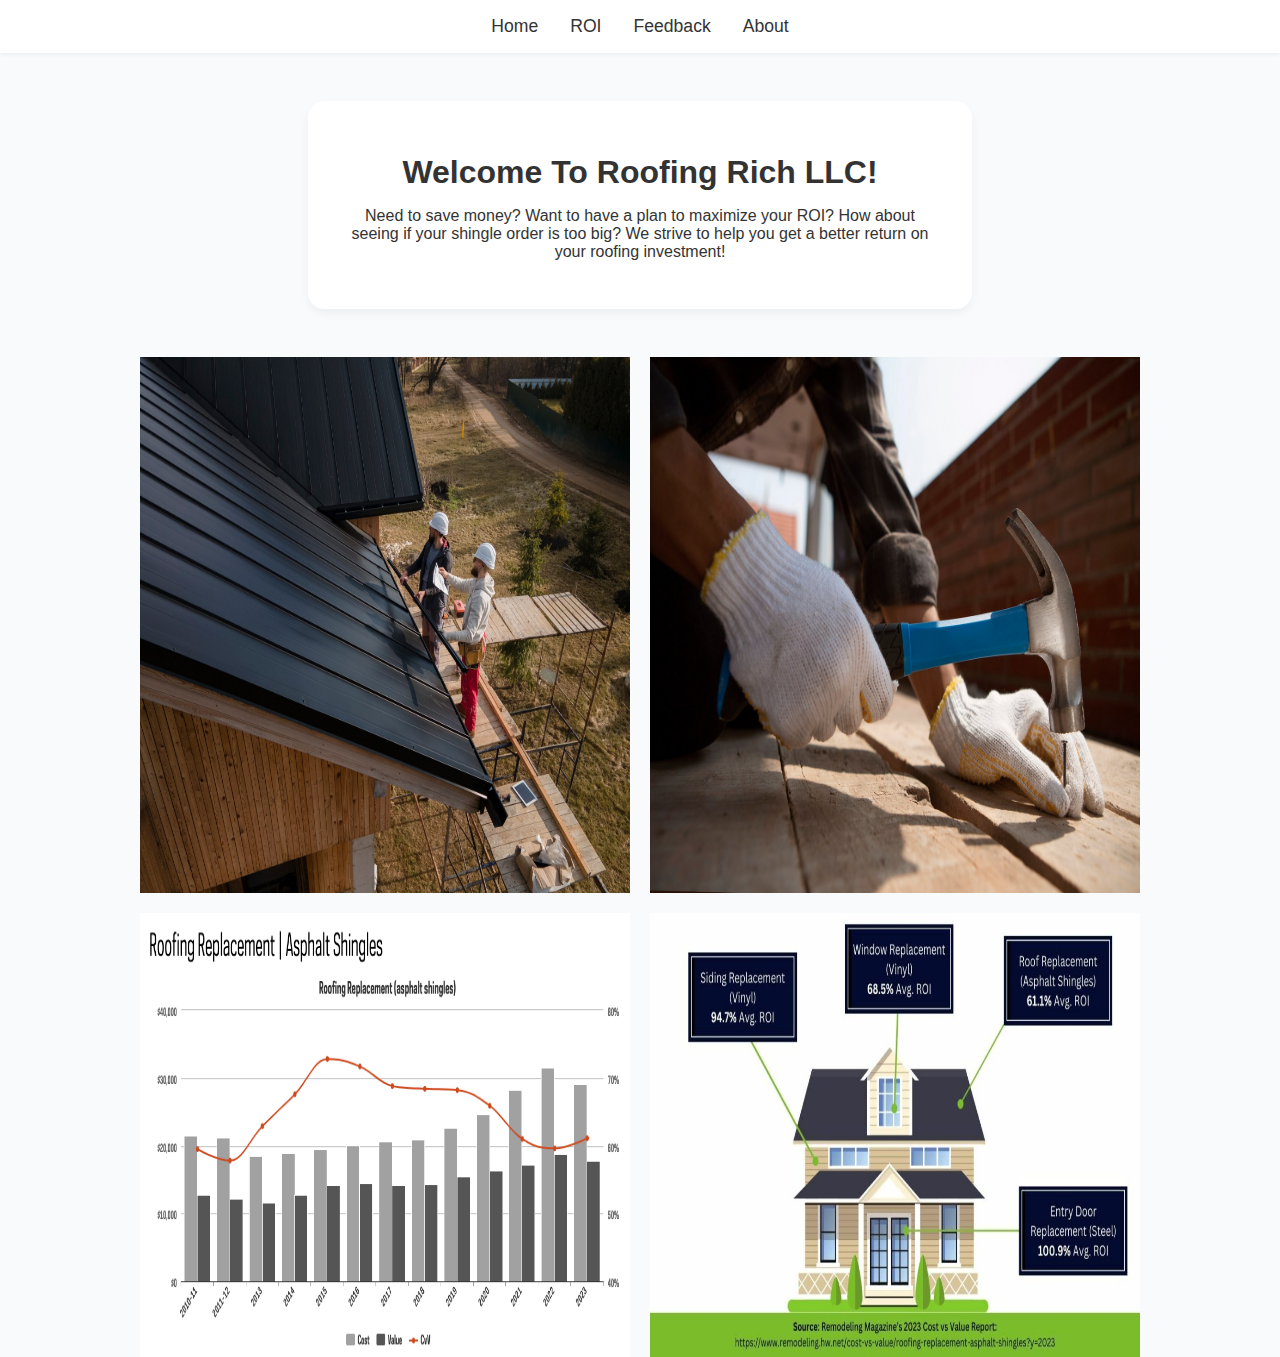
<file: Final_Exam/index.html>
<!DOCTYPE html>
<html lang="en">

<head>
    <meta charset="UTF-8" />
    <title>Roofing Rich LLC</title>
    <link rel="stylesheet" href="stylesheet.css" />
</head>

<body>
    <nav>
        <a href="index.html">Home</a>
        <a href="roi.html">ROI</a>
        <a href="feedback.html">Feedback</a>
        <a href="about.html">About</a>
    </nav>
    <div class="container">
        <h1>Welcome To Roofing Rich LLC!</h1>
        <p>Need to save money? Want to have a plan to maximize your ROI? How about seeing if your shingle order is too
            big?
            We strive to help you get a better return on your roofing investment!</p>
    </div>
    <div class="grid-container">
        <img src="images/roofers1.jpg" width="800" height="800">
        <img src="images/roofer2.jpg" width="800" height="800">
        <img src="images/roof_chart1.png" width="800" height="800">
        <img src="images/roof_chart2.jpg" width="800" height="800">
    </div>
</body>

</html>
</file>
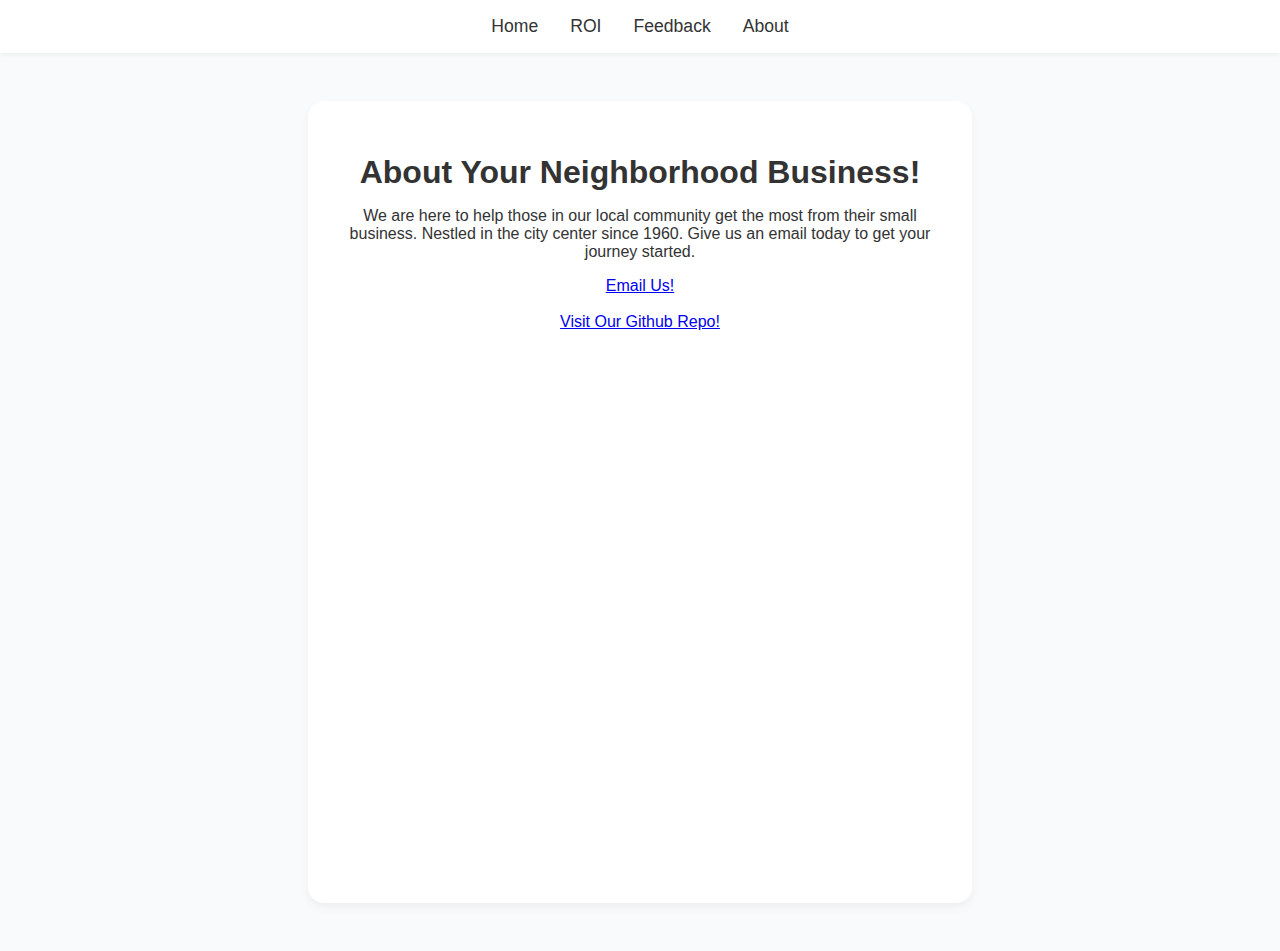
<file: Final_Exam/about.html>
<!DOCTYPE html>
<html lang="en">

<head>
    <meta charset="UTF-8" />
    <title>Roofing Rich LLC - About Us</title>
    <link rel="stylesheet" href="stylesheet.css" />
</head>

<body>
    <nav>
        <a href="index.html">Home</a>
        <a href="roi.html">ROI</a>
        <a href="feedback.html">Feedback</a>
        <a href="about.html">About</a>
    </nav>
    <div class="container">
        <h1>About Your Neighborhood Business!</h1>
        <p>We are here to help those in our local community get the most from their small business.
            Nestled in the city center since 1960. Give us an email today to get your journey started.
        </p>
        <a href="mailto:redmondd9589@student.faytechcc.edu" id="mail1" margin-bottom="2"><span class="highlight">Email
                Us!</span></a>
        <br><br>
        <a href="https://github.com/d9589/CTI110" id="github-link" target="_blank"><span class="highlight">Visit Our
                Github Repo!</span></a>
        <br><br><br>
        <iframe width="600" height="500" src="https://www.youtube.com/embed/sP4Ay1GARQk" title="YouTube video player"
            frameborder="0"
            allow="accelerometer; autoplay; clipboard-write; encrypted-media; gyroscope; picture-in-picture; web-share"
            referrerpolicy="strict-origin-when-cross-origin" allowfullscreen></iframe>
    </div>
</body>

</html>
</file>
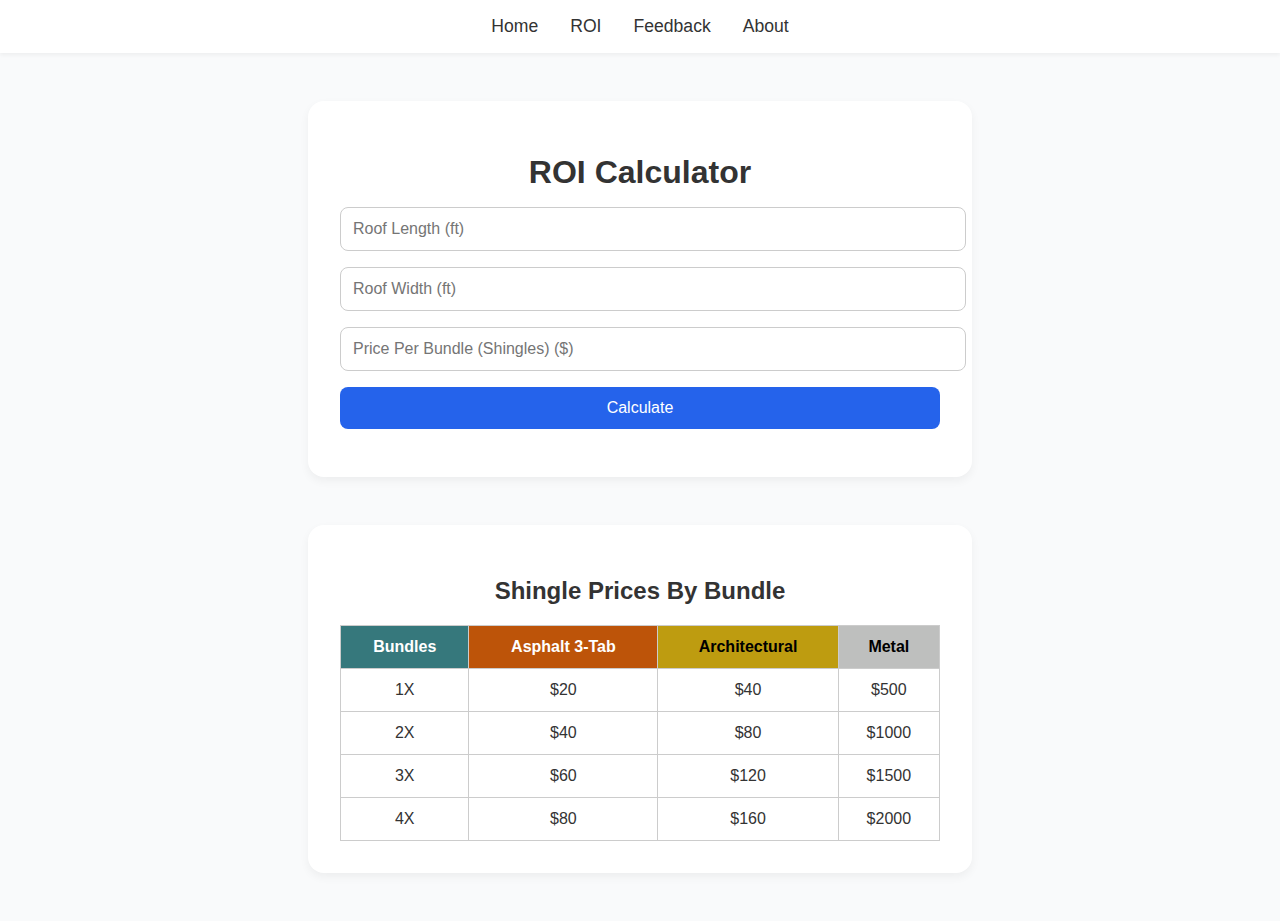
<file: Final_Exam/roi.html>
<!DOCTYPE html>
<html lang="en">

<head>
    <meta charset="UTF-8" />
    <title>Roofing Rich LLC - ROI Calculator</title>
    <link rel="stylesheet" href="stylesheet.css" />
</head>

<body>
    <nav>
        <a href="index.html">Home</a>
        <a href="roi.html">ROI</a>
        <a href="feedback.html">Feedback</a>
        <a href="about.html">About</a>
    </nav>
    <div class="container">
        <h1>ROI Calculator</h1>
        <input type="number" placeholder="Roof Length (ft)">
        <input type="number" placeholder="Roof Width (ft)">
        <input type="number" placeholder="Price Per Bundle (Shingles) ($)">
        <button>Calculate</button>
    </div>
    <div class="table-container">
        <h2>Shingle Prices By Bundle</h2>
        <table>
            <thead>
                <tr>
                    <th>Bundles</th>
                    <th>Asphalt 3-Tab</th>
                    <th>Architectural</th>
                    <th>Metal</th>
                </tr>
            </thead>
            <tbody>
                <tr>
                    <td>1X</td>
                    <td>$20</td>
                    <td>$40</td>
                    <td>$500</td>
                </tr>
                <tr>
                    <td>2X</td>
                    <td>$40</td>
                    <td>$80</td>
                    <td>$1000</td>
                </tr>
                <tr>
                    <td>3X</td>
                    <td>$60</td>
                    <td>$120</td>
                    <td>$1500</td>
                </tr>
                <tr>
                    <td>4X</td>
                    <td>$80</td>
                    <td>$160</td>
                    <td>$2000</td>
                </tr>
            </tbody>
        </table>
    </div>
</body>

</html>
</file>
<file: Final_Exam/stylesheet.css>
/* Challenge here is to use this CSS file as much as possible using basic CSS for formatting*/
/* and to reduce formating in the actual HTML code. */
/* I like Tailwind CSS, but am sticking to basic CSS as much as possible. */

body {
    font-family: 'Arial';
    background-color: #f9fafb;
    color: #333;
    margin: 0;
}

nav {
    background-color: #fff;
    box-shadow: 0 2px 4px rgba(0, 0, 0, 0.05);
    padding: 1rem;
    display: flex;
    justify-content: center;
    gap: 2rem;
    font-size: 1.1rem;
    font-weight: 500;
}

nav a {
    color: #333;
    text-decoration: none;
}

nav a:hover {
    color: #1d4ed8;
}

.container {
    background: #fff;
    padding: 2rem;
    border-radius: 1rem;
    box-shadow: 0 4px 10px rgba(0, 0, 0, 0.05);
    width: 600px;
    max-width: 1000px;
    text-align: center;
    margin: 3rem auto
}

.grid-container {
    display: grid;
    /* repeat: to dictate space in grid. Trying something new */
    /* 2 columns */
    grid-template-columns: repeat(2, 1fr);
    /* space the images */
    gap: 20px;
    width: 1000px;
    height: 1000px;
    margin: auto;
}

.grid-container img {
    width: 100%;
    height: 100%;
}

h1 {
    font-size: 2rem;
    margin-bottom: 1rem;
}

/* Yes. You can bundle like this. It's cool. */
input,
textarea,
button {
    width: 100%;
    padding: 0.75rem;
    margin-bottom: 1rem;
    border-radius: 0.5rem;
    border: 1px solid #ccc;
    font-size: 1rem;
}


button {
    background-color: #2563eb;
    color: white;
    border: none;
}

.table-container {
    max-width: 600px;
    margin: 1rem auto 3rem auto;
    background: #fff;
    padding: 2rem;
    border-radius: 1rem;
    box-shadow: 0 4px 10px rgba(0, 0, 0, 0.05);
    text-align: center;
    font-size: 1rem;
}

table {
    width: 100%;
    border-collapse: collapse;
    margin-top: 1rem;
}

th,
td {
    padding: 0.75rem;
    border: 1px solid #ccc;
    text-align: center;
}

th {
    font-weight: 600;
}

/* This get's the index to help style individual column headers. */
th:nth-child(1) {
    background-color: #36787c;
    color: white;
}

th:nth-child(2) {
    background-color: #bd5409;
    color: white;
}

th:nth-child(3) {
    background-color: #be9c10;
    color: black;
}

th:nth-child(4) {
    background-color: #77797779;
    color: black;
}

#mail1 {
    margin-bottom: 3em;
}

#github-link {
    margin-top: 3em;
}
</file>
